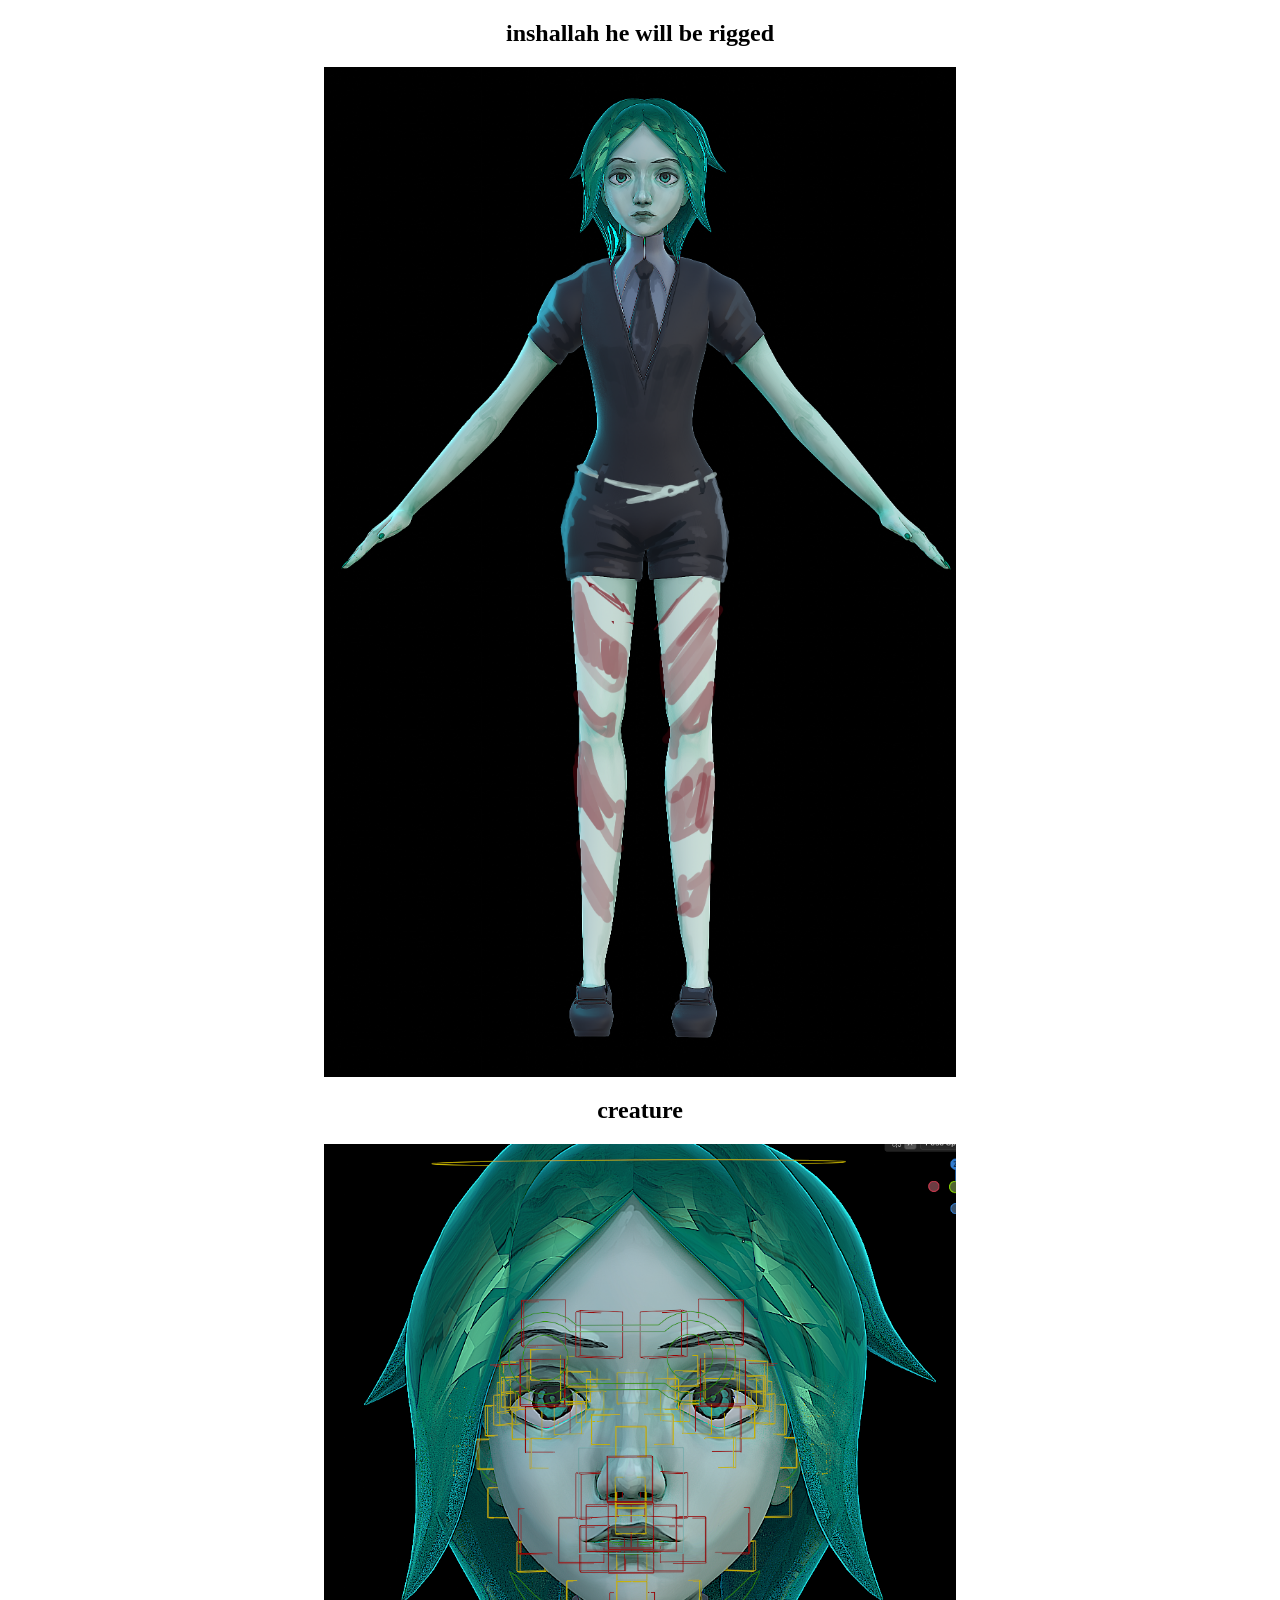
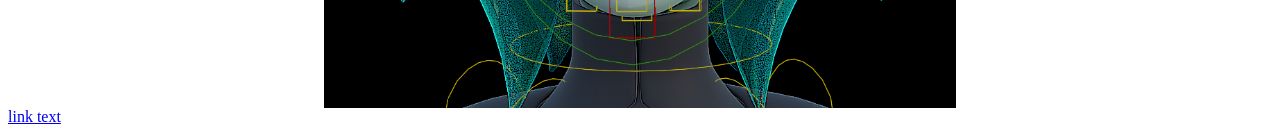
<file: index.html>
<!DOCTYPE html>
<html>
<head>
<style>
img {
  width: 50%;
}

.center {
  display: block;
  margin-left: auto;
  margin-right: auto;
  width: 50%;
}

h2 {text-align: center;}

</style>
</head>
<body>
<h2>inshallah he will be rigged</h2>
<img src="paintover.png" alt="Skibidi phos" class="center">

<h2>creature</h2>
<img src="image.png" alt="creatur" class="center">



<a href="myimagestolink.html">link text</a>

</body>
</html>
</file>
